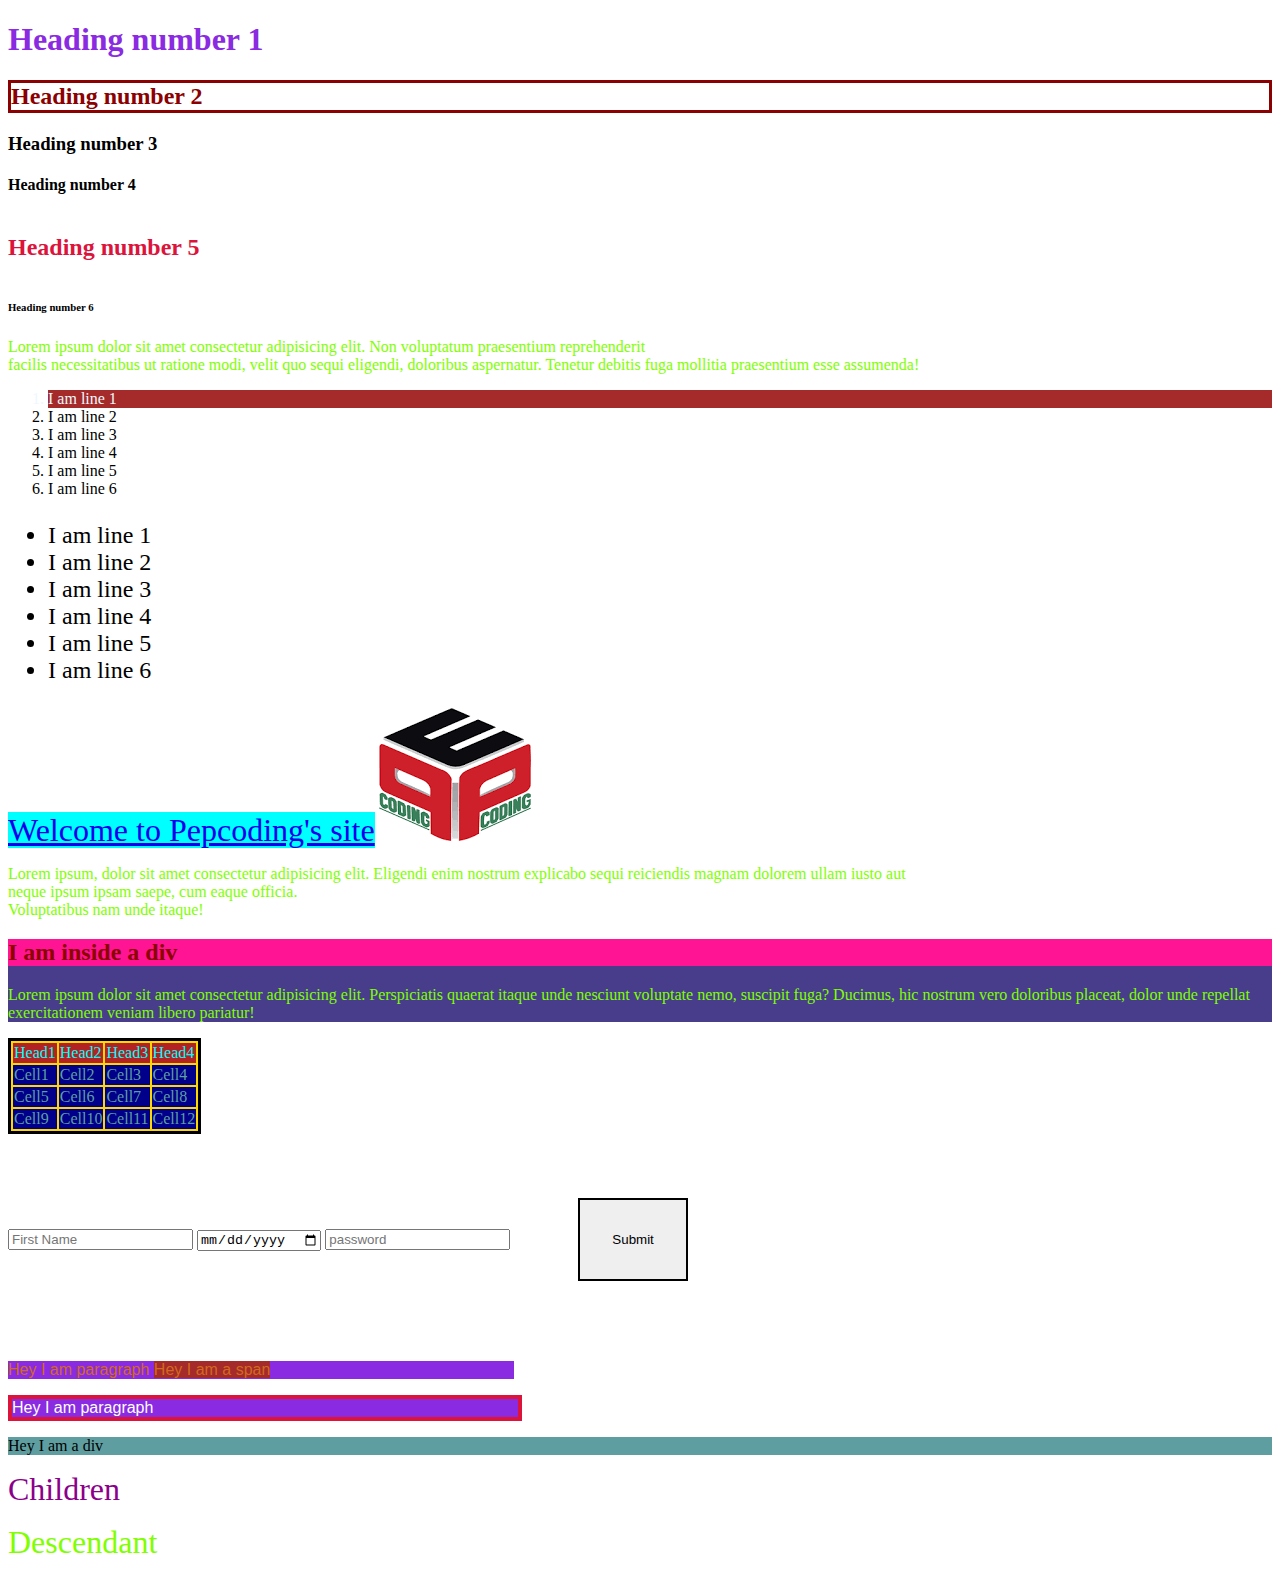
<file: Module1/index.html>
<!DOCTYPE html>
<html lang="en">
<head>
    <meta charset="UTF-8">
    <meta http-equiv="X-UA-Compatible" content="IE=edge">
    <meta name="viewport" content="width=device-width, initial-scale=1.0">
    <title>Class-1</title>

    <style>
        h5{
            color: crimson;
            font-size: x-large;
        }

        ul{
            font-family: cursive;
            font-size: x-large;
        }
    </style>

    <link rel="stylesheet" href="./style.css">

</head>
<body>

    <!-- heading tag -->
    <h1 style="color: blueviolet;">Heading number 1</h1>
    <h2 style="border: solid;">Heading number 2</h2>
    <h3>Heading number 3</h3>
    <h4>Heading number 4</h4>
    <h5>Heading number 5</h5>
    <h6>Heading number 6</h6>

    <!-- paragraph tag -->
    <!-- <br> tag is self closing tag -->
    <p>Lorem ipsum dolor sit amet consectetur adipisicing elit. Non voluptatum praesentium reprehenderit <br>facilis necessitatibus ut ratione modi, velit quo sequi eligendi, doloribus aspernatur. Tenetur debitis fuga mollitia praesentium esse assumenda!</p>
    
     <ol>
         <li style="background-color: brown; color: aliceblue;">I am line 1</li>
         <li>I am line 2</li>
         <li>I am line 3</li>
         <li>I am line 4</li>
         <li>I am line 5</li>
         <li>I am line 6</li>
     </ol>

     <ul>
        <li>I am line 1</li>
        <li>I am line 2</li>
        <li>I am line 3</li>
        <li>I am line 4</li>
        <li>I am line 5</li>
        <li>I am line 6</li>

     </ul>

     <!-- anchor tag -->
     <a href="https:www.pepcoding.com" target="_self">Welcome to Pepcoding's site</a>

     <!-- image tag -->
     <img src="/Module2/img.png">
     <!-- <img src="https://www.pepcoding.com/images/logo.png" alt ="Pepcoding's logo"> -->
    

     <p>Lorem ipsum, dolor sit amet consectetur adipisicing elit. Eligendi enim nostrum explicabo sequi reiciendis magnam dolorem ullam iusto aut 
         <br>neque ipsum ipsam saepe, cum eaque officia. 
         <br>Voluptatibus nam unde itaque!</p>
    
         <!-- <img src="Module2\img.png" alt="I am another pic"> -->

         <div style="background-color: darkslateblue; color: aliceblue; font-family: cursive;"> 
             <h2>I am inside a div</h2>
             <p>Lorem ipsum dolor sit amet consectetur adipisicing elit. Perspiciatis quaerat itaque unde nesciunt voluptate nemo, suscipit fuga? Ducimus, hic nostrum vero doloribus placeat, dolor unde repellat exercitationem veniam libero pariatur!</p>
                 
            </div>

            <!-- table tag -->
            <table>
                <!-- head of the table -->
                <thead>
                    <tr>
                        <td>Head1</td>
                        <td>Head2</td>
                        <td>Head3</td>
                        <td>Head4</td>
                    </tr>
                </thead>

                <!-- body of the table  -->
               <tbody>
                    <tr>
                        <td>Cell1</td>
                        <td>Cell2</td>
                        <td>Cell3</td>
                        <td>Cell4</td>
                    </tr>
                    <tr>
                        <td>Cell5</td>
                        <td>Cell6</td>
                        <td>Cell7</td>
                        <td>Cell8</td>
                    </tr>
                    <tr>
                        <td>Cell9</td>
                        <td>Cell10</td>
                        <td>Cell11</td>
                        <td>Cell12</td>
                    </tr>
               </tbody>
            </table>
               

    <form>
        <input type="text" placeholder="First Name">
        <input type="date">
        <input type="password" placeholder="password">
        <button type="submit" style="margin: 4rem; padding: 2rem; border: 2px solid;">Submit</button>
    </form>
    
    <p class="class-1" style="background-color: blueviolet; width: 40%"> Hey I am paragraph <span style="background-color: brown;">Hey I am a span</span></p>
    
    <p class= "class-1 " id="id-1" style="background-color: blueviolet; width: 40% ;" > Hey I am paragraph <div style="background-color: cadetblue;">Hey I am a div</div></p>
     
   <!-- children -->

   <div>
       <p>
           <span>
                Children
           </span>
        </p>
   </div>

   <!-- Descendants -->

   <div>
       <span>
           <p>
               <span>
                   Descendant
               </span>
            </p>
       </span>
   </div>
   
    

</body>
</html>
</file>
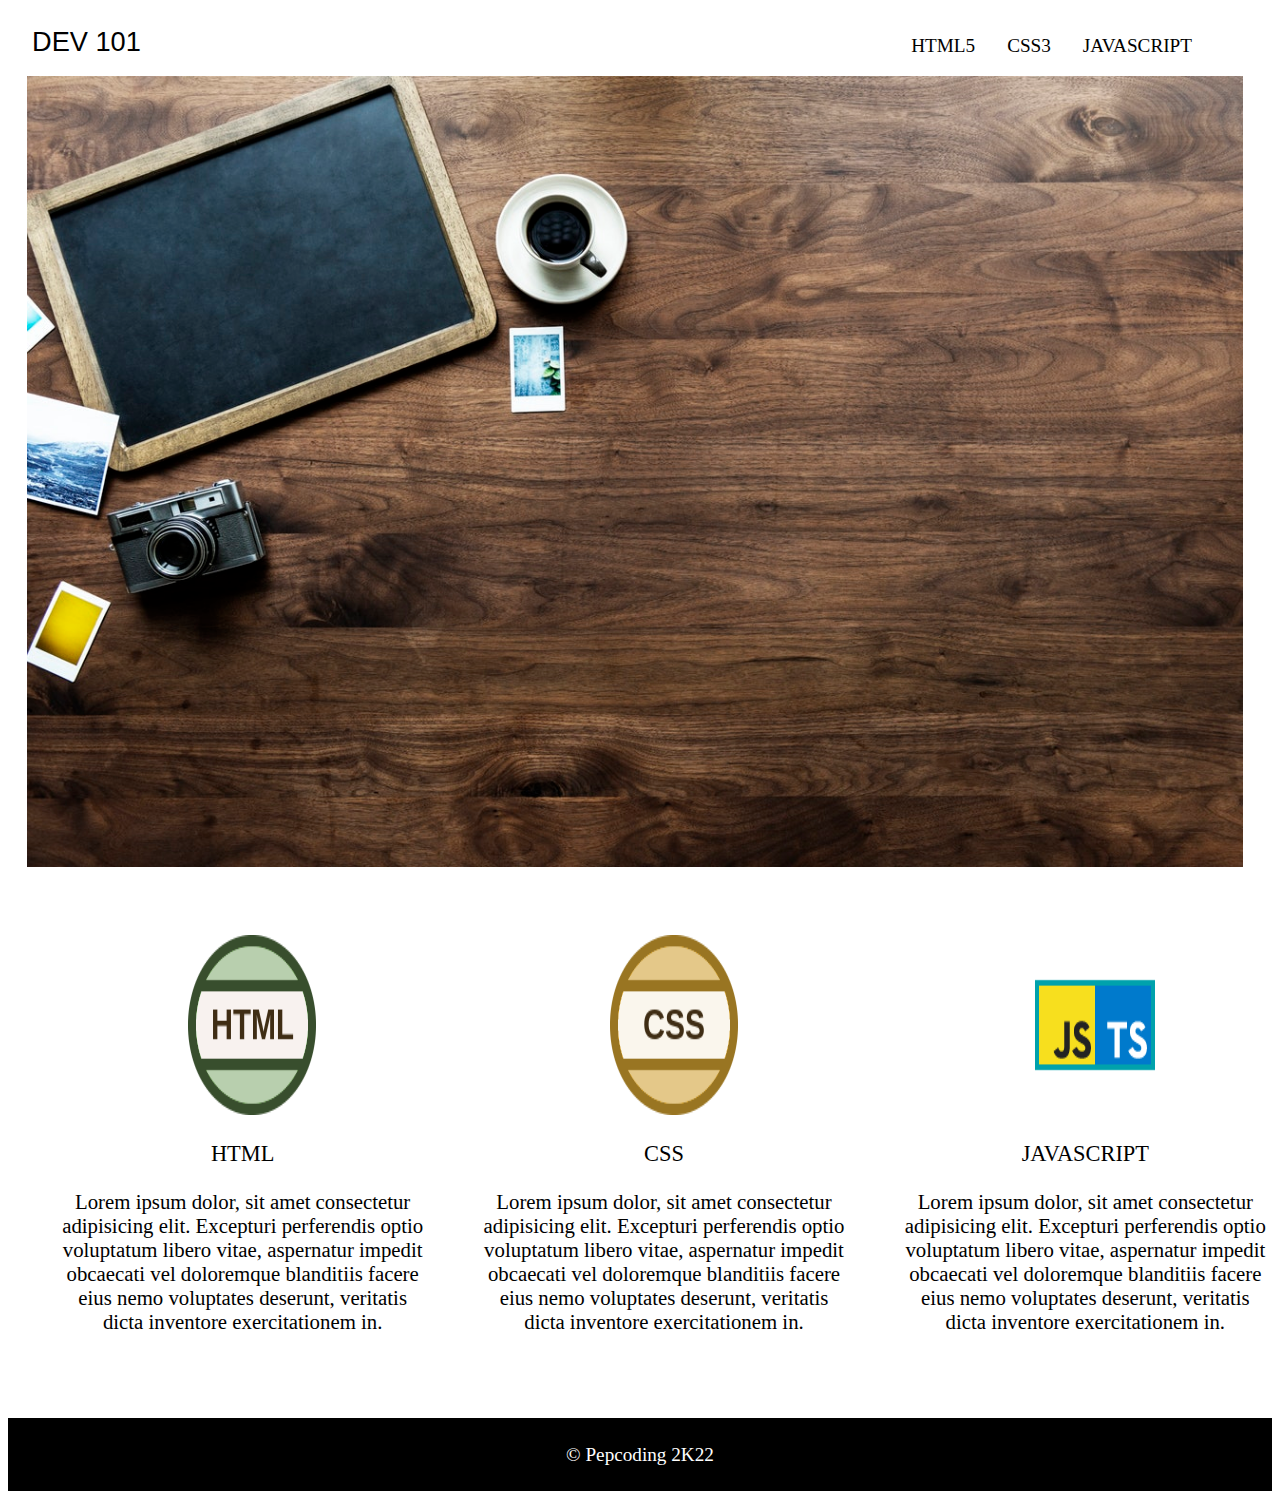
<file: Module1/Project1/prooject.html>
<!DOCTYPE html>
<html lang="en">
<head>
    <meta charset="UTF-8">
    <meta http-equiv="X-UA-Compatible" content="IE=edge">
    <meta name="viewport" content="width=device-width, initial-scale=1.0">
    <title>Document</title>
    <link rel="stylesheet" href="./project.css">
</head>
<body>
     <header>
         <h1>
             DEV 101
         </h1>
    

     <nav>
         <ul>
             <li>HTML5</li>
             <li>CSS3</li>
             <li>JAVASCRIPT</li>
         </ul>
     </nav>

    </header>

    <section>
        <img src="./lap.jpeg" alt="section image">
    </section>

    <article>
        <div>
              <img class ="article-div" src="./html.png"   alt="Html image">
             <h3>HTML</h3>
             <p>Lorem ipsum dolor, sit amet consectetur adipisicing elit. Excepturi perferendis optio voluptatum libero vitae, aspernatur impedit obcaecati vel doloremque blanditiis facere eius nemo voluptates deserunt, veritatis dicta inventore exercitationem in.</p>
            </div>
        <div>
            <img class ="article-div" src="./css.png"   alt="css image">
            <h3>CSS</h3>
            <p>Lorem ipsum dolor, sit amet consectetur adipisicing elit. Excepturi perferendis optio voluptatum libero vitae, aspernatur impedit obcaecati vel doloremque blanditiis facere eius nemo voluptates deserunt, veritatis dicta inventore exercitationem in.</p>
          
        </div>
        <div>
            <img class ="article-div" src="./icon.png"   alt="js image">
            <h3>JAVASCRIPT</h3>
            <p>Lorem ipsum dolor, sit amet consectetur adipisicing elit. Excepturi perferendis optio voluptatum libero vitae, aspernatur impedit obcaecati vel doloremque blanditiis facere eius nemo voluptates deserunt, veritatis dicta inventore exercitationem in.</p>
          
        </div>
    </article>
   
   
        <footer>
            <h4>&copy Pepcoding 2K22</h4>
        </footer>

  
</body>
</html>
</file>
<file: Module1/style.css>
a{
    font-size: xx-large;
    background-color: aqua;
}

h2{
    color: darkred;
}

div>h2{
    background-color: deeppink;
}

table{
    border: solid;
    background-color:gold
}

thead{
    color: aqua;
    background-color:firebrick
}

tbody{
    color: cadetblue;
    background-color: darkblue;
}

p{
    color: chartreuse;
}

.class-1{
    font-family: 'Lucida Sans', 'Lucida Sans Regular', 'Lucida Grande', 'Lucida Sans Unicode', Geneva, Verdana, sans-serif;
    color: chocolate;
}

#id-1{
    border: 4px solid crimson;
    color: white;
}

div > p > span {
    color: darkmagenta;
}

div p span {
    font-size: xx-large;
}
</file>
<file: Module1/Project1/project.css>
header{
    display: flex;
    justify-content: space-between;
    margin-left: 1.5rem;
    margin-right: 4rem;
    
}

h1{
   font-family:-apple-system, BlinkMacSystemFont, 'Segoe UI', Roboto, Oxygen, Ubuntu, Cantarell, 'Open Sans', 'Helvetica Neue', sans-serif;
   font-weight: 100;
   font-size: 1.7rem;
}

nav{
    width: 30%;
}

ul{

  
    display: flex;
    justify-content: space-around;
    text-decoration: none;
    
}

nav{
    margin-top: 0.7rem;
}

li{
    list-style: none;
    font-size: 1.2rem;
}

img{
    margin-left: 1.5vw;
    position: relative;
    width: 95vw;
}

.article-div{
    height: 20vh;
    width: 10vw;
}

article{
    display: flex;
    justify-content: space-between;
    margin-top: 4rem;
    margin-bottom: 4rem;
}

div{
    margin-left: 3rem;
    text-align: center;
}

p{
    font-size: 1.3rem;
}

h3{
    font-size: 1.4rem;
    font-weight: 70;
}

footer{
    display: flex;
    justify-content: center;
    background-color: black;
}

h4{
    color: white;
    font-size: larger;
    font-weight: 70;
}
</file>
